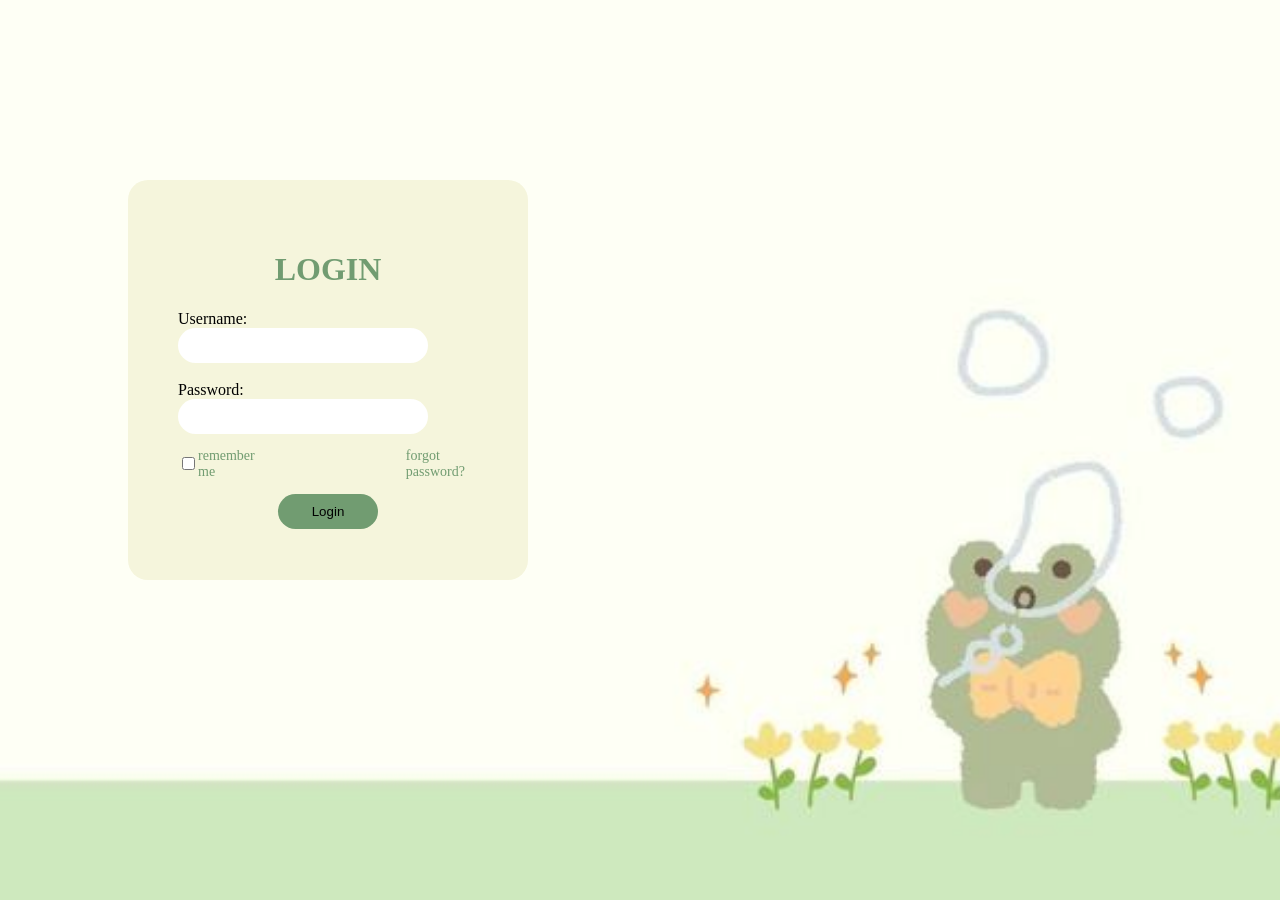
<file: index.html>
<!DOCTYPE html>
<html lang="en">
<head>
    <link rel="stylesheet" href="./index.css">
</head>
<body>
    <div class="bg-container">
        <div class="rectangle">
            <h1 class="h1">
                LOGIN
            </h1>
            <div class="input">
                <label for="username">Username:</label><br>
                <input type="text" name="username"><br><br>
                <label for="password">Password:</label><br>
                <input type="password" name="password"><br>
            </div>
            <div class="options">
                <input type="checkbox" id="remember" name="remember">
                <label for="remember">remember me</label>
                <p>forgot password?</p>
            </div>
            <div class="login">
                <button>Login</button>
            </div>
            
        </div>
        
    </div>
</body>
</html>
</file>
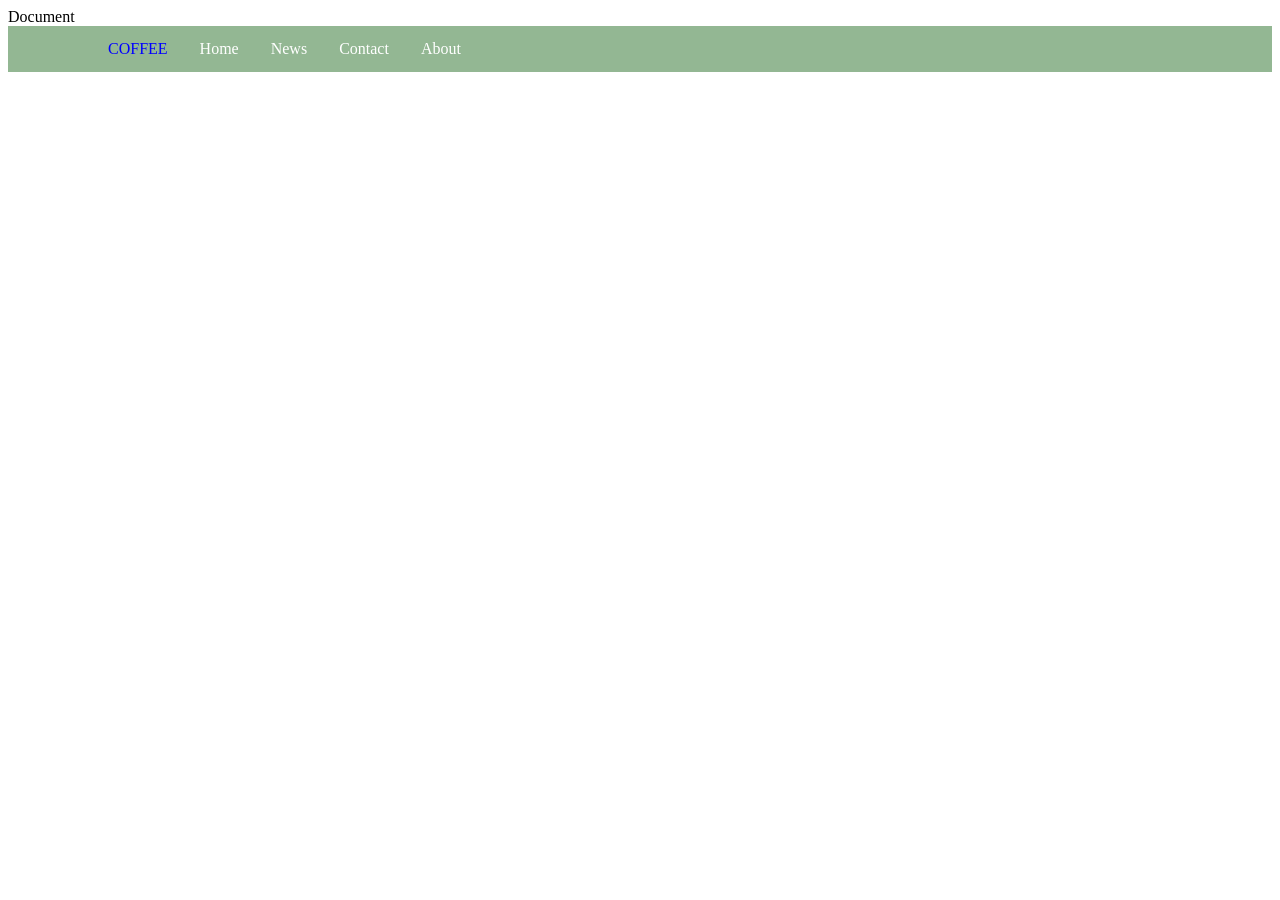
<file: lan.html>
<!DOCTYPE html>
<html lang="en">
<head>
    <meta charset="UTF-8">
    <meta name="viewport" content="width=s, initial-scale=1.0">
    <link rel="stylesheet" href="./lan.css"
    <title>Document</title>
</head>
<body>
<ul>
  <li><a class="coffee">COFFEE</a></li>
  <li><a>Home</a></li>
  <li><a>News</a></li>
  <li><a>Contact</a></li>
  <li><a>About</a></li>
</ul>
</body>
</html>
</file>
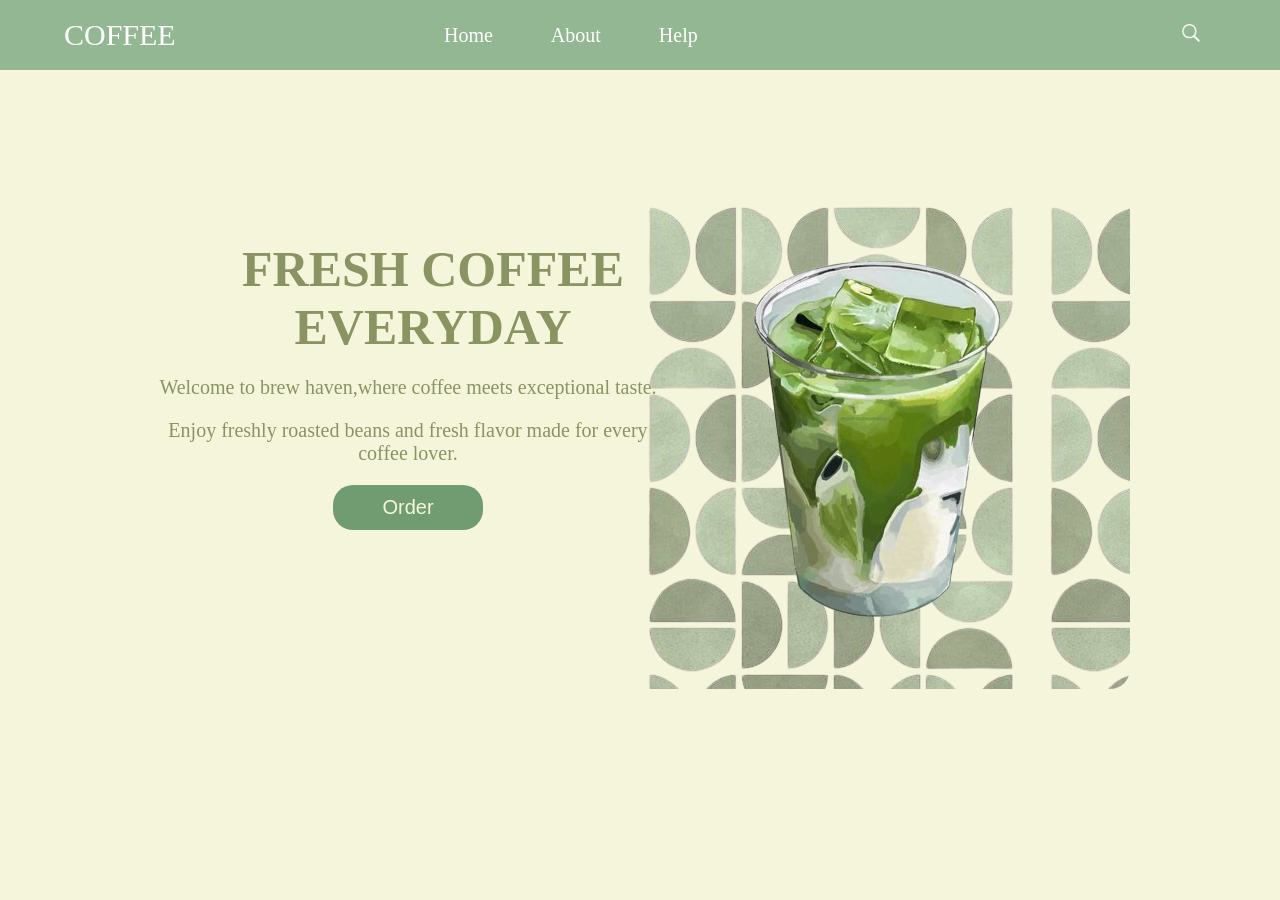
<file: landing.html>
<!DOCTYPE html>
<html lang="en">
<head>
    <meta charset="UTF-8">
    <meta name="viewport" content="width=device-width, initial-scale=1.0">
    <link rel="stylesheet" href="./landing.css">
    <title></title>
</head>
<body>
    <div class="container">
        <ul>
            <li class="logo"><a class="coffee"> COFFEE</a></li>
            
        <div style="display:flex; gap:30px;">
            <li class="l1"><a class="home">Home</a></li>
            <li class="l1"><a class="about">About</a></li>
            <li class="l1"><a class="help">Help</a></li>
        </div>
            <li class="search"><a><img src="download__12_-removebg-preview (1).png" alt="search"></a></li>
        </ul>
    </div>
    <div class="text">
        <h1>FRESH COFFEE</h1>
        <h1 id="every">EVERYDAY</h1>
        <p>Welcome to brew haven,where coffee meets exceptional taste.</p>
        <p>Enjoy freshly roasted beans and fresh flavor made for every coffee lover.</p>
        <button class="order">Order</button>
    </div>
    <div class="image">
        <div class="box">
            <img src="matcha_iced_latte___-removebg-preview.png" alt="matcha">
        </div>
    </div>
   

</body>
</html>
</file>
<file: index.css>
* {
    box-sizing: border-box;
}

body {
    margin: 0;
    padding: 0;
}

.bg-container {
    position: relative;
    background-image: url("./bg.jfif");
    background-size: cover; 
    background-position: center;
    min-height: 100vh;
}
.rectangle{
    
    position:absolute;
    top:20%;
    left:10%;
    border:none;
    border-radius:20px;
    background-color: beige;
    padding: 50px;
    width: 400px;
    height: 400px;
}
.login{
    display:flex;
    justify-content:center;
    align-items:center;
}
.login button{
    background-color:rgb(113, 156, 113);
    border: none;
    border-radius: 20px;
    padding:10px;
    width:100px;
}
.options{
    display: flex;
    flex-direction: row;
    align-items: center;  
    color: rgb(113, 156, 113);
    font-size: 14px;
    width:100%;

}
.input input{
    width:250px;
    border:none;
    border-radius:20px;
    padding:10px;
}
.h1{
    display:flex;
    justify-content: center;
    color:rgb(113, 156, 113);
}
.options p {
    padding-left: 50%;
          
}
</file>
<file: lan.css>
ul {
  list-style-type: none;
  margin: 0;
  padding: 0;
  background-color: rgb(147, 183, 147);
  display: flex;
  
}

ul li a {
  display: block;
  color: white;
  padding: 14px 16px;
  text-decoration: none;
}

ul li a:hover {
  background-color: rgb(129, 175, 129);
}
.coffee{
    padding-left: 100px;
    color:blue;
}
</file>
<file: landing.css>
body{
    background-color: beige;
}
.text{
    margin-left:150px;
    margin-top:140px;
    width:500px;
    padding-top:100px;
}
.text h1{
    font-size: 50px;
    color: #8a9462;
    padding-left: 10%;
}

.text p{
    font-size: 20px;
    color: #8a9462; 
    text-align: center;  
}
.image{
    position:absolute;
    right:150px;
    top:180px;
    padding-top:5px;
}
.box{
    background-image: url("./Sage_green_mid_century_geometric_pattern_by_Miss-Belle___Redbubble-removebg-preview.png");
    position:absolute;
    right:10%;
    padding:0;
    margin:0;
    border:none;
    border-radius:20px;
}
.text button{
    background-color:rgb(113, 156, 113);
    border:none;
    border-radius:20px;
    width:150px;
    height:45px;
    display:block;
    margin:20px auto;
    color:beige;
    font-size:20px;
}
.text h1{
    text-align: center;
    margin:0;
}
ul {
   list-style-type: none;
    margin: 0;
    padding: 0 50px;
    background-color: rgb(147, 183, 147);
    display: flex;
    align-items: center;
    justify-content: space-between;
    position: absolute;
    top: 0;
    left: 0;
    width: 100%;
    height: 70px;
    box-sizing: border-box;
}

ul li a {
  display: block;
  color: white;
  padding: 14px;
  text-decoration: none;
}

ul li a:hover {
  background-color: rgb(129, 175, 129);
}
.logo{
    font-size:30px;
}
.logo a {
    color:white;
}
.search img{
    width:50px;
    height:50px;
}
.search{
    margin-left:200px;
}
.l1{
    font-size: 20px;
}
</file>
